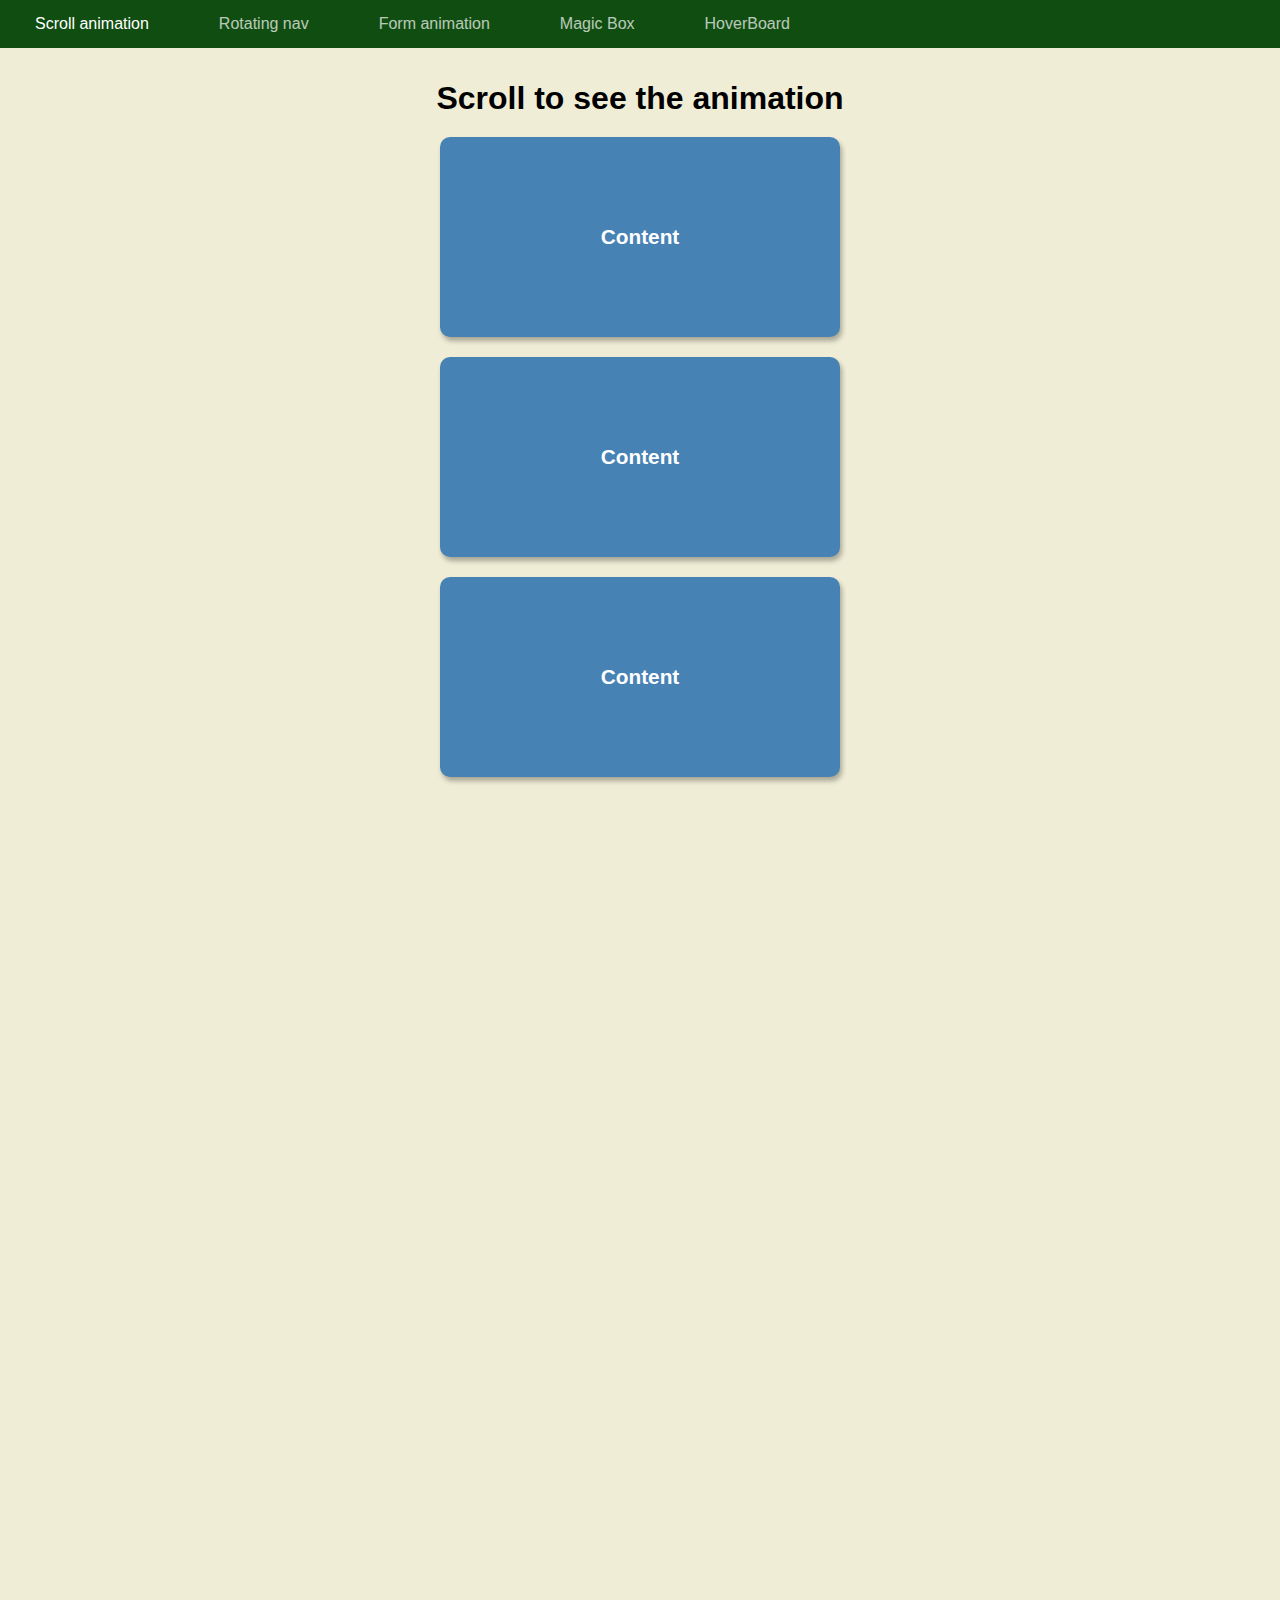
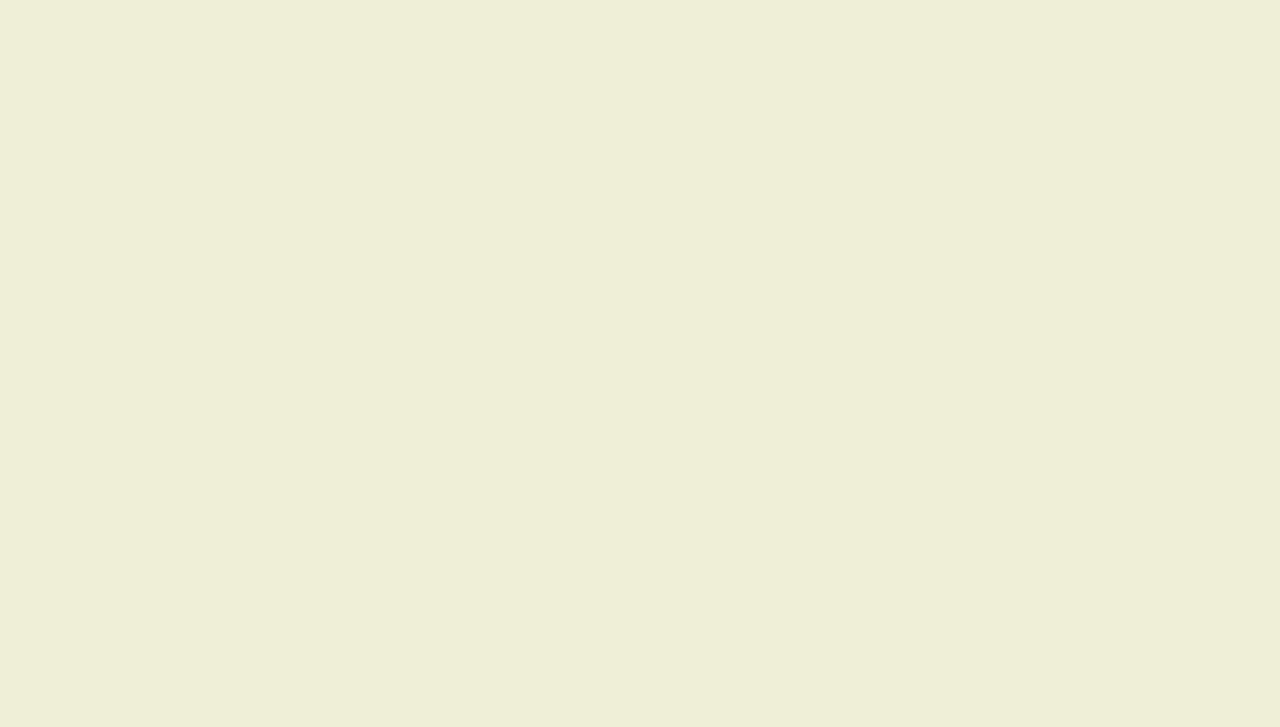
<file: index.html>
<!DOCTYPE html>
<html lang="en">
<head>
    <meta charset="UTF-8">
    <meta name="viewport" content="width=device-width, initial-scale=1.0">
    <title>HTML CSS JS Projects</title>
    <link rel="stylesheet" href="./style.css">
</head>
<body>
   <nav>
    <a href="#" class="nav-link active">Scroll animation</a>
    <a href="./nav.html" class="nav-link ">Rotating nav</a>
    <a href="./form/form.html" class="nav-link ">Form animation</a>
    <a href="./box/magic.html" class="nav-link ">Magic Box</a>
    <a href="./Hoverboard/hover.html" class="nav-link ">HoverBoard</a>
   </nav> 

   <center>
    <h1>Scroll to see the animation</h1>
   </center>
   <div class="box"><h2>Content</h2></div>
   <div class="box"><h2>Content</h2></div>
   <div class="box"><h2>Content</h2></div>
   <div class="box"><h2>Content</h2></div>
   <div class="box"><h2>Content</h2></div>
   <div class="box"><h2>Content</h2></div>
   <div class="box"><h2>Content</h2></div>
   <div class="box"><h2>Content</h2></div>
   <div class="box"><h2>Content</h2></div>
   <div class="box"><h2>Content</h2></div>


   <script src="./main.js"></script>
</body>
</html>
</file>
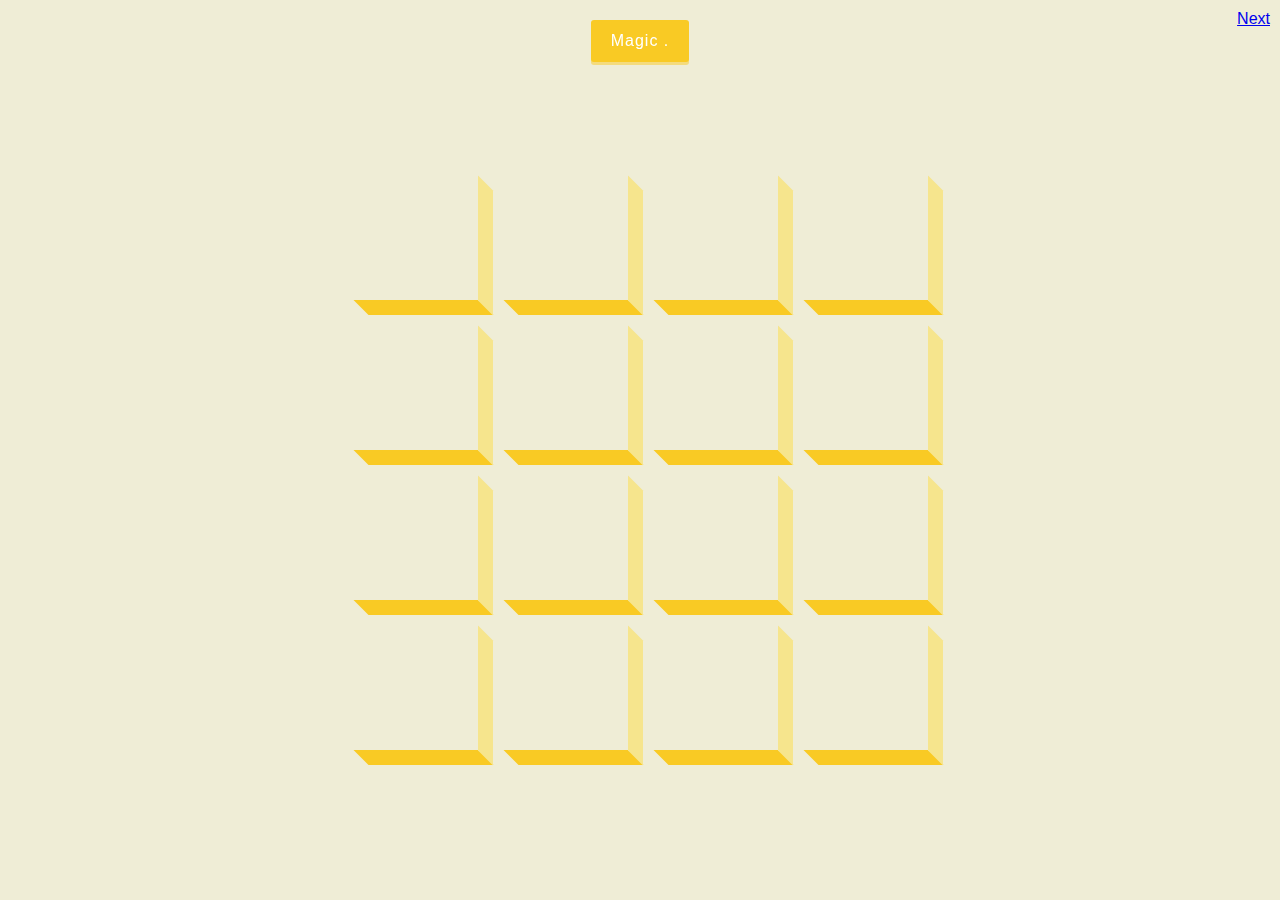
<file: box/magic.html>
<!DOCTYPE html>
<html lang="en">
<head>
    <meta charset="UTF-8">
    <meta name="viewport" content="width=device-width, initial-scale=1.0">
    <title>3D Boxes Background</title>
    <link rel="stylesheet" href="./style.css">
    <link rel="stylesheet" href="../font/bootstrap-icons.css">
</head>
<body>
    <button id="btn" class="magic">Magic .</button>
    <a href="../Hoverboard/hover.html">Next</a>
    <div id="boxes" class="boxes big">
    </div>

    <script src="./main.js"></script>
</body>
</html>
</file>
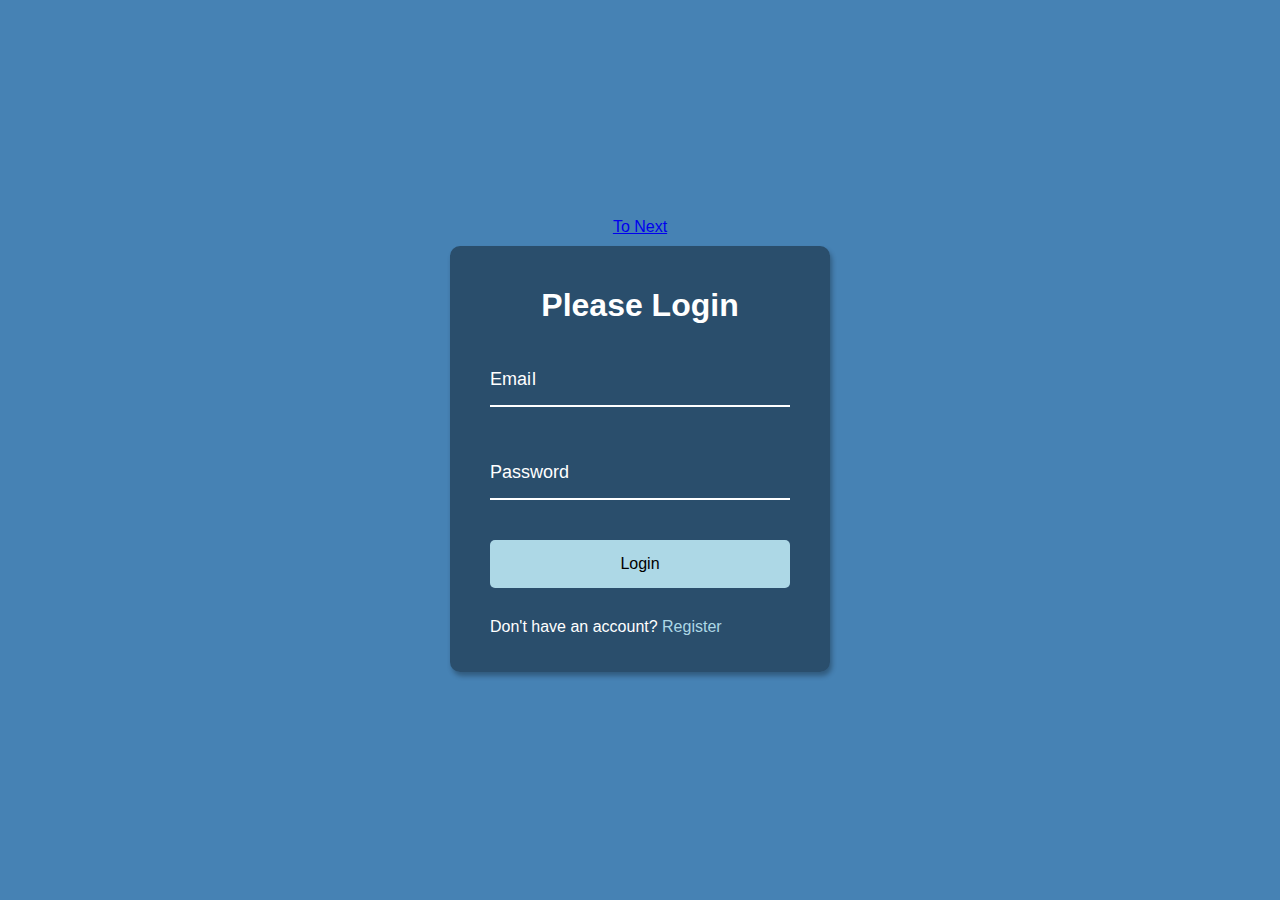
<file: form/form.html>
<!DOCTYPE html>
<html lang="en">
<head>
    <meta charset="UTF-8">
    <meta name="viewport" content="width=device-width, initial-scale=1.0">
    <title>Form input Wave</title>
    <link rel="stylesheet" href="./form.css">
</head>
<body>
    <center>
        <a href="../box/magic.html">To Next</a>
    </center>
    <div class="container">
        <h1>Please Login</h1>
        <form>
            <div class="form-control">
                <input type="email" required>
                <label> Email</label>
               <!--   <label>
                    <span style="transition-delay: 0ms">E</span>
                    <span style="transition-delay: 50ms;">m</span>
                    <span style="transition-delay: 100ms;">a</span>
                    <span style="transition-delay: 150ms;">i</span>
                    <span style="transition-delay: 200ms;">l</span>
                    </label>
                -->
               
            </div>

            <div class="form-control">
                <input type="text" required>
                <label> Password</label>
               <!-- <label>
                    <span style="transition-delay: 0ms;">P</span>
                    <span style="transition-delay: 50ms;">a</span>
                    <span style="transition-delay: 100ms;">s</span>
                    <span style="transition-delay: 150ms;">s</span>
                    <span style="transition-delay: 200ms;">w</span>
                    <span style="transition-delay: 250ms;">o</span>
                    <span style="transition-delay: 300ms;">r</span>
                    <span style="transition-delay: 350ms;">d</span>
                </label>
            -->
            </div>

            <button class="btn">Login</button>
            <p class="text">Don't have an account?  <a href="">Register</a></p>
        </form>
    </div>



    <script src="./form.js"></script>
</body>
</html>
</file>
<file: style.css>
body::before {
    content: '';
    height: 70px;
    display: block;
}
body {
    margin: 0;
    background-color: #efedd6;
    display: flex;
    flex-direction: column;
    justify-content: center;
    align-items: center;
    padding: 0;
    box-sizing: border-box;
    font-family: Poppins, sans-serif;
    overflow-x: hidden;
}
nav {
    width: 100%;
    position: fixed;
    top: 0;
    margin-bottom: 550px;
    z-index: 1;
    padding: 10px 20px;
    background-color: rgb(16, 77, 16);
    color: white;
}
.nav-link {
    margin: 0 30px;
    display: inline;
    float: left;
    padding: 5px 5px;
    color: white;
    text-decoration: none;
    cursor: pointer;
    opacity: 0.7;
}
.nav-link:hover {
    color: rgb(197, 181, 181);
}
.active {
    opacity: 1;
}

h1 {
    margin: 10px;
}

.box {
    background: steelblue;
    color: #fff;
    display: flex;
    align-items: center;
    justify-content: center;
    width: 400px;
    height: 200px;
    margin: 10px;
    border-radius: 10px;
    box-shadow: 2px 4px 5px rgba(0, 0, 0, 0.3);
    transform: translateX(300%);
    transition: transform 0.4s ease;
}

.box:nth-of-type(even) {
    transform: translateX(-300%);
}
.box h2 {
    font-size: 1.3em;
}

.box.show {
    transform: translateX(0);
}
</file>
<file: box/style.css>
body {
    margin: 0;
    background-color: #efedd6;
    display: flex;
    flex-direction: column;
    justify-content: center;
    align-items: center;
    height: 100vh;
    box-sizing: border-box;
    font-family: Poppins, sans-serif;
    overflow: hidden;
}
a {
    position: absolute;
    right: 10px;
    top: 10px;
}

.magic {
    background-color: #f9ca24;
    color: #fff;
    font-family: 'Poppins', sans-serif;
    border: 0;
    border-radius: 3px;
    font-size: 16px;
    padding: 12px 20px;
    cursor: pointer;
    position: fixed;
    top: 20px;
    letter-spacing: 1px;
    z-index: 100;
    box-shadow: 0 3px rgba(249, 202, 36, 0.5);
}

.magic:focus {
    outline: none;
}

.magic:active {
    box-shadow: none;
    transform: translateY(2px);
}
.boxes {
    display: flex;
    justify-content: space-around;
    flex-wrap: wrap;
     height: 500px;
     width: 500px;
     transition: .4s ease;
     margin-top: 50px;
}

.boxes.big {
    width: 600px;
    height: 600px;
}

.boxes.big .box {
    transform: rotateZ(360deg);
}

.box {
    background-image: url('https://i.giphy.com/media/v1.Y2lkPTc5MGI3NjExbTBwb3l3eHJscXdkYmpuZmVzejAzcXhiOWV1cmFiNWtzbnQ2YmFsZSZlcD12MV9pbnRlcm5hbF9naWZfYnlfaWQmY3Q9Zw/rH0Rvox4pCpTG/giphy.gif');
    background-repeat: no-repeat;
    background-size: 500px 500px;
    position: relative;
    height: 125px;
    width: 125px;
    transition: .4s ease;
}

.box::after {
    content: '';
    background: #f6e58d;
    position: absolute;
    top: 8px;
    right: -15px;
    height: 100%;
    width: 15px;
    transform: skewY(45deg);
}
.box::before {
    content: '';
    background: #f9ca24;
    position: absolute;
    bottom: -15px;
    left: 8px;
    height: 15px;
    width: 100%;
    transform: skewX(45deg);
}
</file>
<file: form/form.css>
body {
    margin: 0;
    background-color: steelblue;
    color: #fff;
    display: flex;
    flex-direction: column;
    justify-content: center;
    align-items: center;
    height: 100vh;
    box-sizing: border-box;
    font-family: Poppins, sans-serif;
    overflow: hidden;
}

.container {
   background: rgba(0, 0, 0, 0.4);
    padding: 20px 40px;
    margin: 10px;
    border-radius: 10px;
    box-shadow: 2px 4px 5px rgba(0, 0, 0, 0.3);
}
.container h1 {
    text-align: center;
    margin-bottom: 30px;
}
.container a {
    text-decoration: none;
    color: lightblue;
}
.btn {
    cursor: pointer;
    display: inline-block;
    width: 100%;
    background: lightblue;
    padding: 15px;
    font-family: inherit;
    font-size: 16px;
    border: 0;
    border-radius: 5px;
}
.btn:focus {
    outline: 0;
}
.btn:active {
    transform: scale(0.98);
}

.text {
    margin-top: 30px;
}

.form-control {
    position: relative;
    margin: 20px 0 40px;
    width: 300px;
}
.form-control input {
    background: transparent;
    border: 0;
    border-bottom: 2px #fff solid;
    display: block;
    width: 100%;
    padding: 15px 0;
    font-size: 18px;
    color: #fff;
}

.form-control input:focus,
.form-control input:valid {
    outline: none;
    border-bottom-color: lightblue;
}

.form-control label {
    position: absolute;
    top: 15px;
    left: 0;
}

.form-control label span {
    display: inline-block;
    font-size: 18px;
    min-width: 5px;
    transition: 0.3s cubic-bezier(0.68, -0.55, 0.265, 1.55);
}

.form-control input:focus + label span,
.form-control input:valid + label span {
    color: lightblue;
    transform: translateY(-30px);
}
</file>
